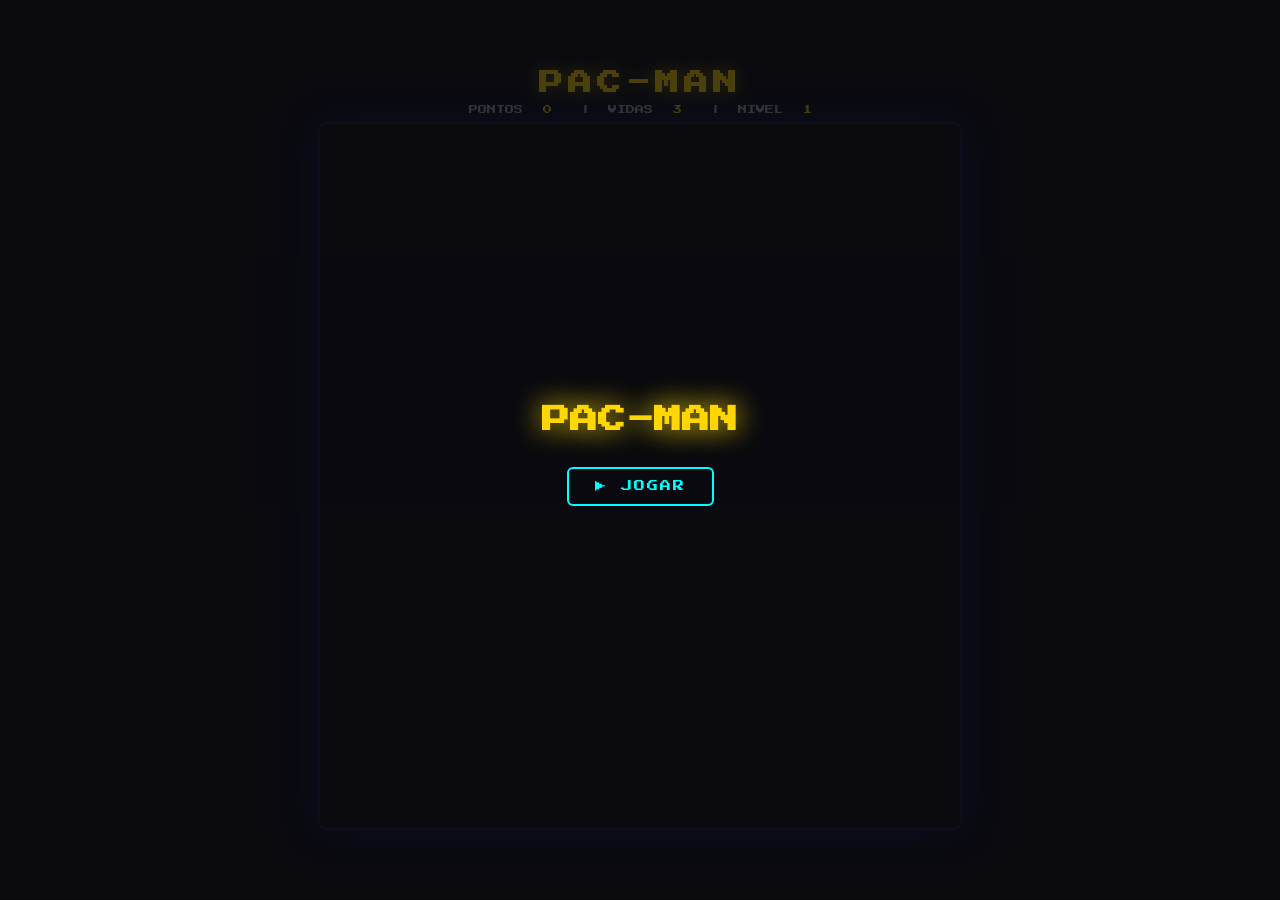
<file: index.html>
<!DOCTYPE html>
<html lang="pt-BR">

  <head>
    <meta charset="UTF-8"/>
    <title>PAC-MAN</title>

    <!-- Fonte arcade do Google Fonts -->
    <link href="https://fonts.googleapis.com/css2?family=Press+Start+2P&display=swap" rel="stylesheet">

    <!-- Arquivo de estilos separado -->
    <link rel="stylesheet" href="style.css">
  </head>

  <body>

    <!-- Título do jogo -->
    <h1>PAC-MAN</h1>

    <!-- Painel de pontos, vidas e nível -->
    <div id="info">
      PONTOS <span id="sPontos">0</span> &nbsp;|&nbsp;
      VIDAS  <span id="sVidas">3</span>  &nbsp;|&nbsp;
      NIVEL  <span id="sNivel">1</span>
    </div>

    <!-- Canvas: é aqui que o jogo é desenhado via JavaScript -->
    <canvas id="tela" width="640" height="704"></canvas>

    <!-- Tela inicial e tela de game over -->
    <div id="overlay">
      <h2>PAC-MAN</h2>
      <button id="btnJogar">&#9654; JOGAR</button>
    </div>

    <!-- Arquivo JavaScript separado (carregado no final do body) -->
    <script src="game.js"></script>

  </body>
</html>
</file>
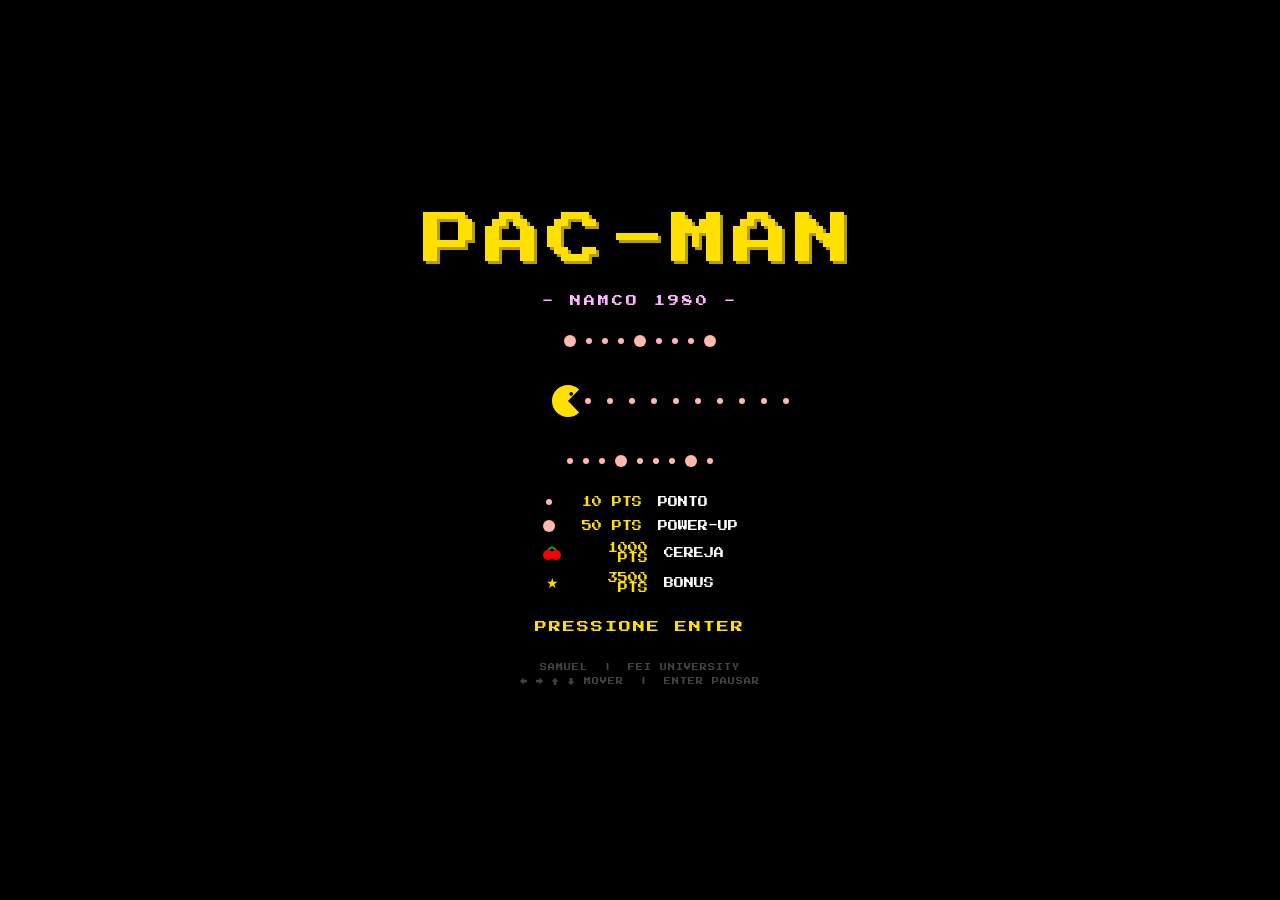
<file: Trabalho Full stack att/index.html>
<!DOCTYPE html>
<html lang="pt-br">
<head>
  <meta charset="UTF-8">
  <meta name="viewport" content="width=device-width, initial-scale=1.0">
  <title>PAC-MAN</title>
  <link href="https://fonts.googleapis.com/css2?family=Press+Start+2P&display=swap" rel="stylesheet">
  <link rel="stylesheet" href="intro.css">
</head>
<body>

  <div class="logo">PAC-MAN</div>
  <div class="subtitle">- NAMCO 1980 -</div>

  <div class="dot-divider">
    <div class="dp big"></div><div class="dp"></div><div class="dp"></div><div class="dp"></div>
    <div class="dp big"></div><div class="dp"></div><div class="dp"></div><div class="dp"></div>
    <div class="dp big"></div>
  </div>

  <!-- Pac-Man comendo bolinhas -->
  <canvas id="chaseCanvas" width="320" height="52"></canvas>

  <div class="dot-divider">
    <div class="dp"></div><div class="dp"></div><div class="dp"></div>
    <div class="dp big"></div><div class="dp"></div><div class="dp"></div><div class="dp"></div>
    <div class="dp big"></div><div class="dp"></div>
  </div>

  <!-- Tabela de pontuação -->
  <div class="points-table">
    <div class="points-row">
      <canvas id="dot1" width="14" height="14"></canvas>
      <span class="pts-label">10 PTS</span>
      <span class="pts-name">PONTO</span>
    </div>
    <div class="points-row">
      <canvas id="dot2" width="14" height="14"></canvas>
      <span class="pts-label">50 PTS</span>
      <span class="pts-name">POWER-UP</span>
    </div>
    <div class="points-row">
      <canvas id="cherry1" width="20" height="20"></canvas>
      <span class="pts-label">1000 PTS</span>
      <span class="pts-name">CEREJA</span>
    </div>
    <div class="points-row">
      <canvas id="bonus1" width="20" height="20"></canvas>
      <span class="pts-label">3500 PTS</span>
      <span class="pts-name">BONUS</span>
    </div>
  </div>

  <div class="press-enter" onclick="startGame()">PRESSIONE ENTER</div>

  <div class="credits">
    SAMUEL &nbsp;|&nbsp; FEI UNIVERSITY<br>
   ← → ↑ ↓ MOVER &nbsp;|&nbsp; ENTER PAUSAR
  </div>

  <script src="intro.js"></script>
</body>
</html>
</file>
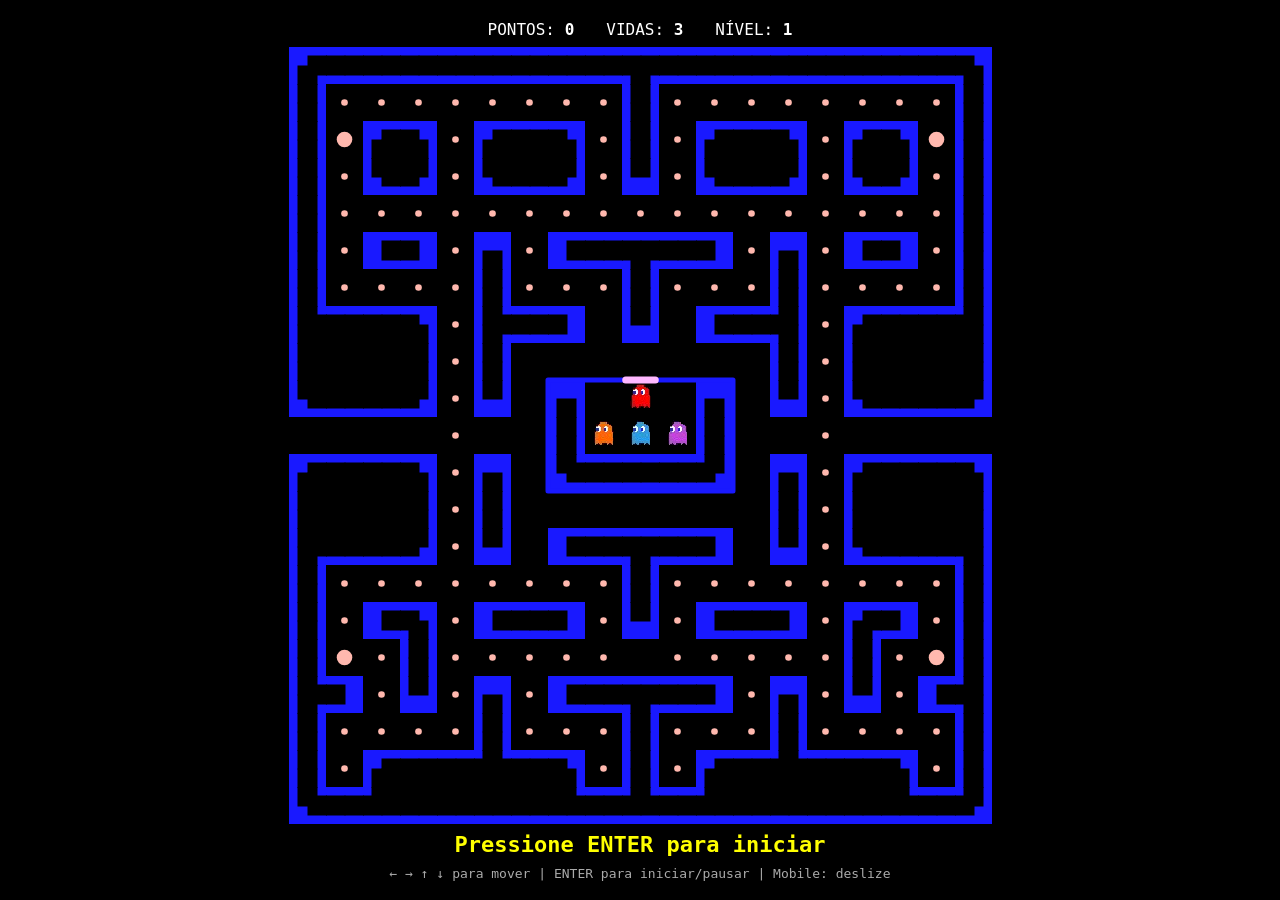
<file: Trabalho Full stack/index.html>
<!DOCTYPE html>
<html lang="pt-br">
<head>
  <meta charset="UTF-8">
  <meta name="viewport" content="width=device-width, initial-scale=1.0">
  <title>Pac-Man</title>
  <link rel="stylesheet" href="style.css">
</head>
<body>
  <div id="ui"><span>PONTOS: <b id="score">0</b></span><span>VIDAS: <b id="lives">3</b></span><span>NÍVEL: <b id="level">1</b></span></div>
  <canvas id="gameCanvas"></canvas>
  <div id="msg">Pressione ENTER para iniciar</div>
  <div id="controls">← → ↑ ↓ para mover | ENTER para iniciar/pausar | Mobile: deslize</div>
  <script src="game.js"></script>
</body>
</html>
</file>
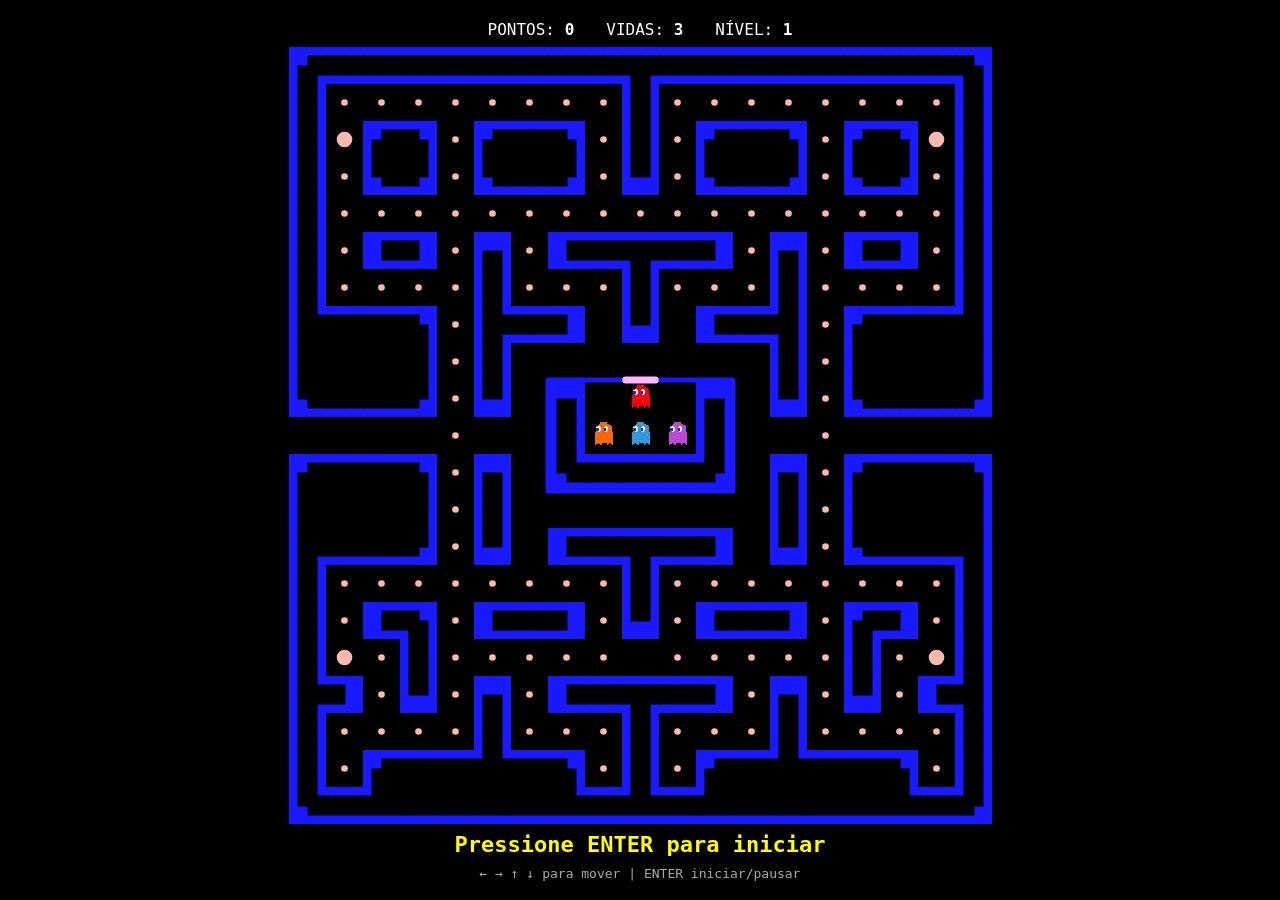
<file: Trabalho Full stack att/pacman.html>
<!DOCTYPE html>
<html lang="pt-br">
<head>
  <meta charset="UTF-8">
  <meta name="viewport" content="width=device-width, initial-scale=1.0">
  <title>Pac-Man</title>
  <link rel="stylesheet" href="style.css">
</head>
<body>
  <div id="ui">
    <span>PONTOS: <b id="score">0</b></span>
    <span>VIDAS: <b id="lives">3</b></span>
    <span>NÍVEL: <b id="level">1</b></span>
  </div>

  <canvas id="gameCanvas"></canvas>

  <div id="msg">Pressione ENTER para iniciar</div>
  <div id="controls">← → ↑ ↓ para mover | ENTER iniciar/pausar</div>

  <script src="game.js"></script>
</body>
</html>
</file>
<file: style.css>
/* ================================================================
   pacman.css — Estilos visuais do jogo PAC-MAN
================================================================ */


/* ── reset geral ────────────────────────────────────────────── */
* {
  margin: 0;
  padding: 0;
  box-sizing: border-box;
}


/* ── corpo da página ────────────────────────────────────────── */
body {
  background: #0a0a0f;              /* fundo preto azulado */
  display: flex;
  flex-direction: column;
  align-items: center;
  justify-content: center;
  min-height: 100vh;
  font-family: "Press Start 2P", monospace;
  color: #fff;
}


/* ── título PAC-MAN ─────────────────────────────────────────── */
h1 {
  font-size: 24px;
  color: #FFD700;                   /* amarelo clássico */
  text-shadow: 0 0 18px #FFD70099; /* brilho dourado */
  margin-bottom: 10px;
  letter-spacing: 5px;
}


/* ── painel de pontos, vidas e nível ────────────────────────── */
#info {
  display: flex;
  gap: 20px;
  font-size: 9px;
  color: #aaa;
  margin-bottom: 8px;
}

/* valores numéricos em amarelo */
#info span {
  color: #FFD700;
}


/* ── canvas onde o jogo é desenhado ─────────────────────────── */
canvas {
  display: block;
  border: 2px solid #1a1a3e;
  border-radius: 8px;
  box-shadow: 0 0 36px #0055ff44;  /* brilho azul em volta */
}


/* ── overlay: tela inicial e game over ──────────────────────── */
#overlay {
  position: fixed;
  inset: 0;                         /* cobre a tela toda */
  background: #0a0a0fbb;            /* fundo semitransparente */
  display: flex;
  flex-direction: column;
  align-items: center;
  justify-content: center;
  gap: 20px;
}

/* esconde o overlay quando o atributo hidden está presente */
#overlay[hidden] {
  display: none;
}

/* título dentro do overlay */
#overlay h2 {
  font-size: 28px;
  color: #FFD700;
  text-shadow: 0 0 28px #FFD700;
  text-align: center;
  line-height: 1.9;
  white-space: pre-line;            /* respeita quebras de linha no texto */
}


/* ── botão JOGAR ─────────────────────────────────────────────── */
#btnJogar {
  font-family: "Press Start 2P", monospace;
  font-size: 11px;
  background: transparent;
  color: #0ff;                      /* ciano */
  border: 2px solid #0ff;
  padding: 12px 26px;
  cursor: pointer;
  border-radius: 6px;
  letter-spacing: 2px;
  transition: background 0.2s, color 0.2s;
}

/* efeito hover no botão */
#btnJogar:hover {
  background: #0ff;
  color: #000;
}
</file>
<file: Trabalho Full stack att/intro.css>
* { margin: 0; padding: 0; box-sizing: border-box; }

body {
  background: #000;
  font-family: 'Press Start 2P', monospace;
  min-height: 100vh;
  display: flex;
  flex-direction: column;
  align-items: center;
  justify-content: center;
  gap: 28px;
  color: #fff;
}

.logo {
  font-size: clamp(32px, 7vw, 56px);
  color: #FFE000;
  letter-spacing: 6px;
  text-shadow: 3px 3px 0 #b8a000;
}

.subtitle {
  font-size: clamp(7px, 1.5vw, 11px);
  color: #ffb8ff;
  letter-spacing: 3px;
}

.points-table {
  display: flex;
  flex-direction: column;
  gap: 10px;
  font-size: clamp(7px, 1.3vw, 10px);
}

.points-row {
  display: flex;
  align-items: center;
  gap: 16px;
}

.pts-label { color: #FFE000; width: 70px; text-align: right; }
.pts-name  { color: #fff; }

.press-enter {
  font-size: clamp(8px, 1.5vw, 12px);
  color: #FFE000;
  letter-spacing: 2px;
  animation: blink 0.9s step-start infinite;
  cursor: pointer;
}

@keyframes blink {
  0%, 100% { opacity: 1; }
  50%       { opacity: 0; }
}

.credits {
  font-size: clamp(5px, 1vw, 7px);
  color: #444;
  letter-spacing: 1px;
  text-align: center;
  line-height: 2;
}

.dot-divider {
  display: flex;
  gap: 10px;
  align-items: center;
}

.dp { width: 6px; height: 6px; border-radius: 50%; background: #ffb8ae; }
.dp.big { width: 12px; height: 12px; }
</file>
<file: Trabalho Full stack/style.css>
* {
  margin: 0;
  padding: 0;
  box-sizing: border-box;
}

body {
  background: #000;
  display: flex;
  flex-direction: column;
  align-items: center;
  justify-content: center;
  min-height: 100vh;
  font-family: monospace;
}

#ui {
  color: #fff;
  display: flex;
  gap: 32px;
  margin-bottom: 8px;
  font-size: 16px;
}

#gameCanvas {
  display: block;
  image-rendering: pixelated;
}

#msg {
  color: #ff0;
  font-size: 22px;
  font-weight: bold;
  margin-top: 8px;
  min-height: 28px;
  text-align: center;
}

#controls {
  color: #aaa;
  font-size: 13px;
  margin-top: 6px;
}
</file>
<file: Trabalho Full stack att/style.css>
* {
  margin: 0;
  padding: 0;
  box-sizing: border-box;
}

body {
  background: #000;
  display: flex;
  flex-direction: column;
  align-items: center;
  justify-content: center;
  min-height: 100vh;
  font-family: monospace;
}

#ui {
  color: #fff;
  display: flex;
  gap: 32px;
  margin-bottom: 8px;
  font-size: 16px;
}

#gameCanvas {
  display: block;
  image-rendering: pixelated;
}

#msg {
  color: #ff0;
  font-size: 22px;
  font-weight: bold;
  margin-top: 8px;
  min-height: 28px;
  text-align: center;
}

#controls {
  color: #aaa;
  font-size: 13px;
  margin-top: 6px;
}
</file>
